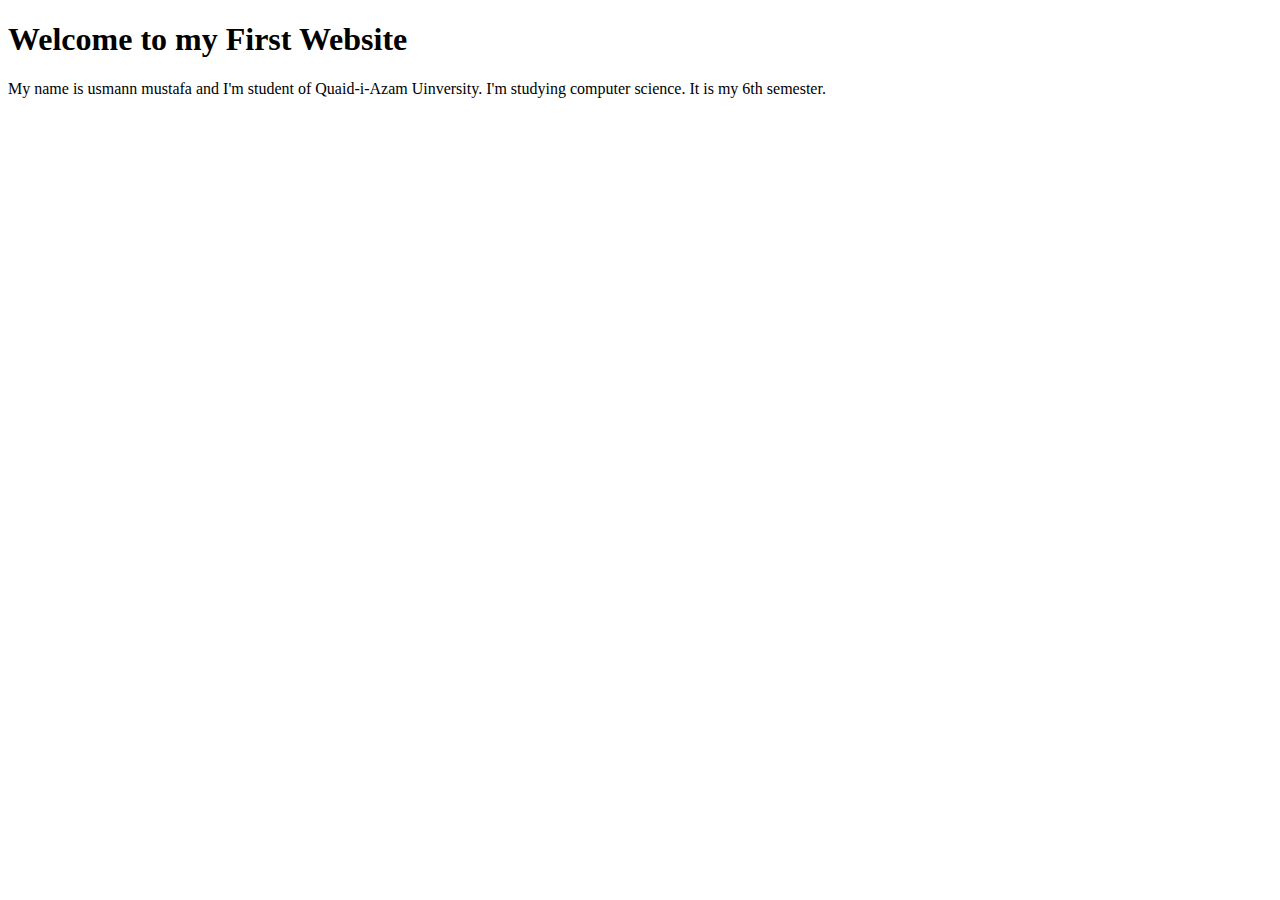
<file: index.html>
<!DOCTYPE html>
<html lang="en">
  <head>
    <meta charset="UTF-8" />
    <meta name="viewport" content="width=<device-width>, initial-scale=1.0" />
    <title>Document</title>
  </head>
  <body>
    <h1>Welcome to my First Website</h1>
    <p>
      My name is usmann mustafa and I'm student of Quaid-i-Azam Uinversity. I'm studying
      computer science. It is my 6th semester.
    </p>
  </body>
</html>
</file>
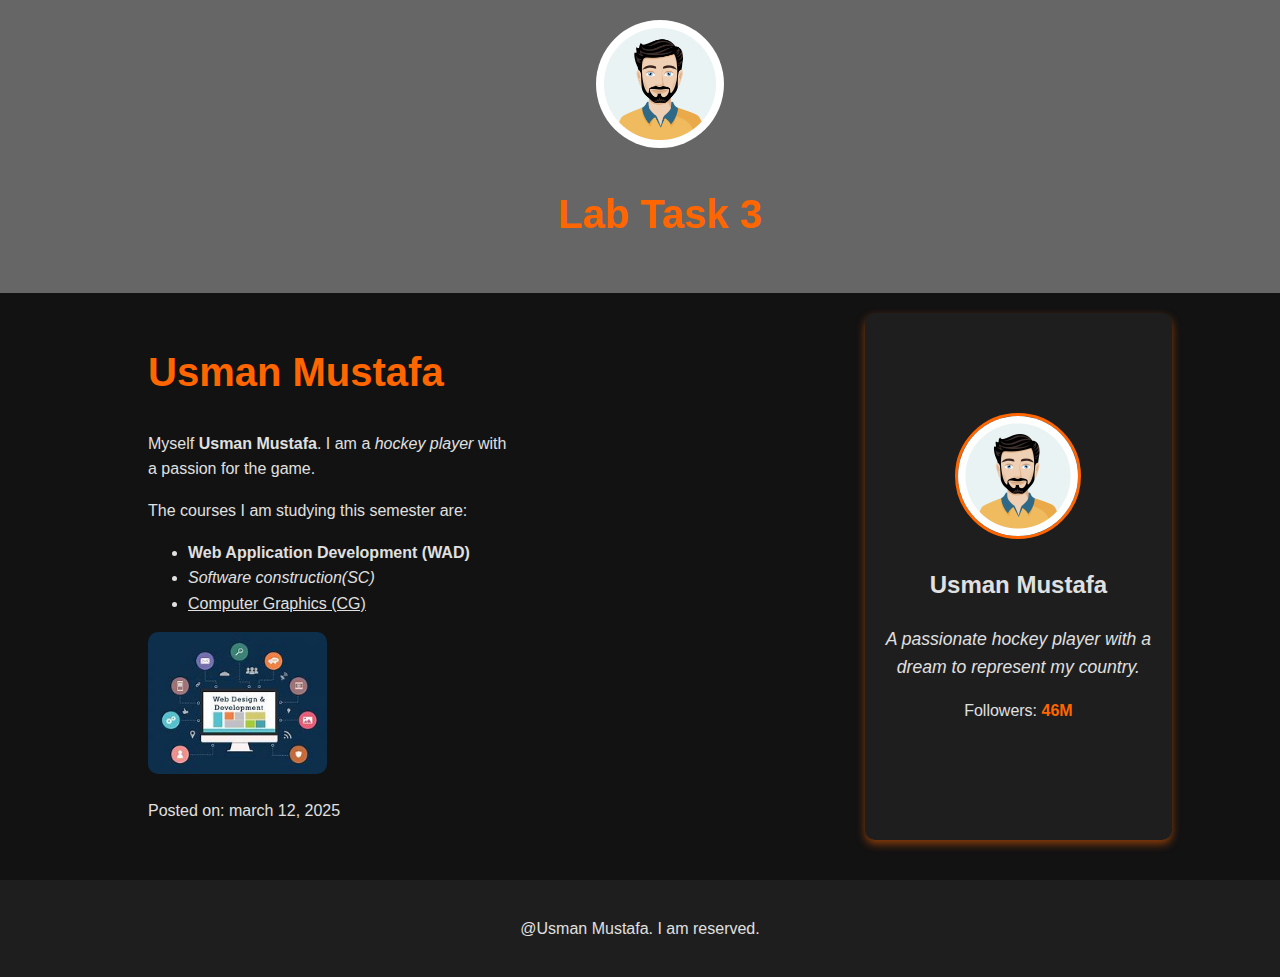
<file: lab3/index.html>
<!DOCTYPE html>
<html lang="en">
<head>
    <meta charset="UTF-8">
    <meta name="viewport" content="width=device-width, initial-scale=1.0">
    <title>Lab Task 3</title>
    <link rel="stylesheet" href="stylesheet.css">
</head>
<body>
    <header>
        <div class="logo-container">
            <img src="OIP.jfif" alt="Logo">
        </div>
        <h1>Lab Task 3</h1>
    </header>
    
    <main>
        <article>
            <h1>Usman Mustafa</h1>
            <p id="p1">Myself <b>Usman Mustafa</b>. I am a <i>hockey player</i> with a passion for the game.</p>
            <p id="p2">The courses I am studying this semester are:</p>
            <ul>
                <li><b>Web Application Development (WAD)</b></li>
                <li><i>Software construction(SC)</i></li>
                <li><u>Computer Graphics (CG)</u></li>
            </ul>
            <img src="download.jfif" alt="Hockey Player" class="article-img">
            <p id="time">Posted on: <time datetime="2025-03-12">march 12, 2025</time></p>
        </article>
        
        <aside class="profile-card">
            <img src="OIP.jfif" alt="Profile Picture" class="profile-img">
            <h2>Usman Mustafa</h2>
            <p class="bio">A passionate hockey player with a dream to represent my country.</p>
            <p class="followers">Followers: <span>46M</span></p>
        </aside>
    </main>
    
    <footer>
        <p>@Usman Mustafa.  I am reserved.</p>
    </footer>
</body>
</html>
</file>
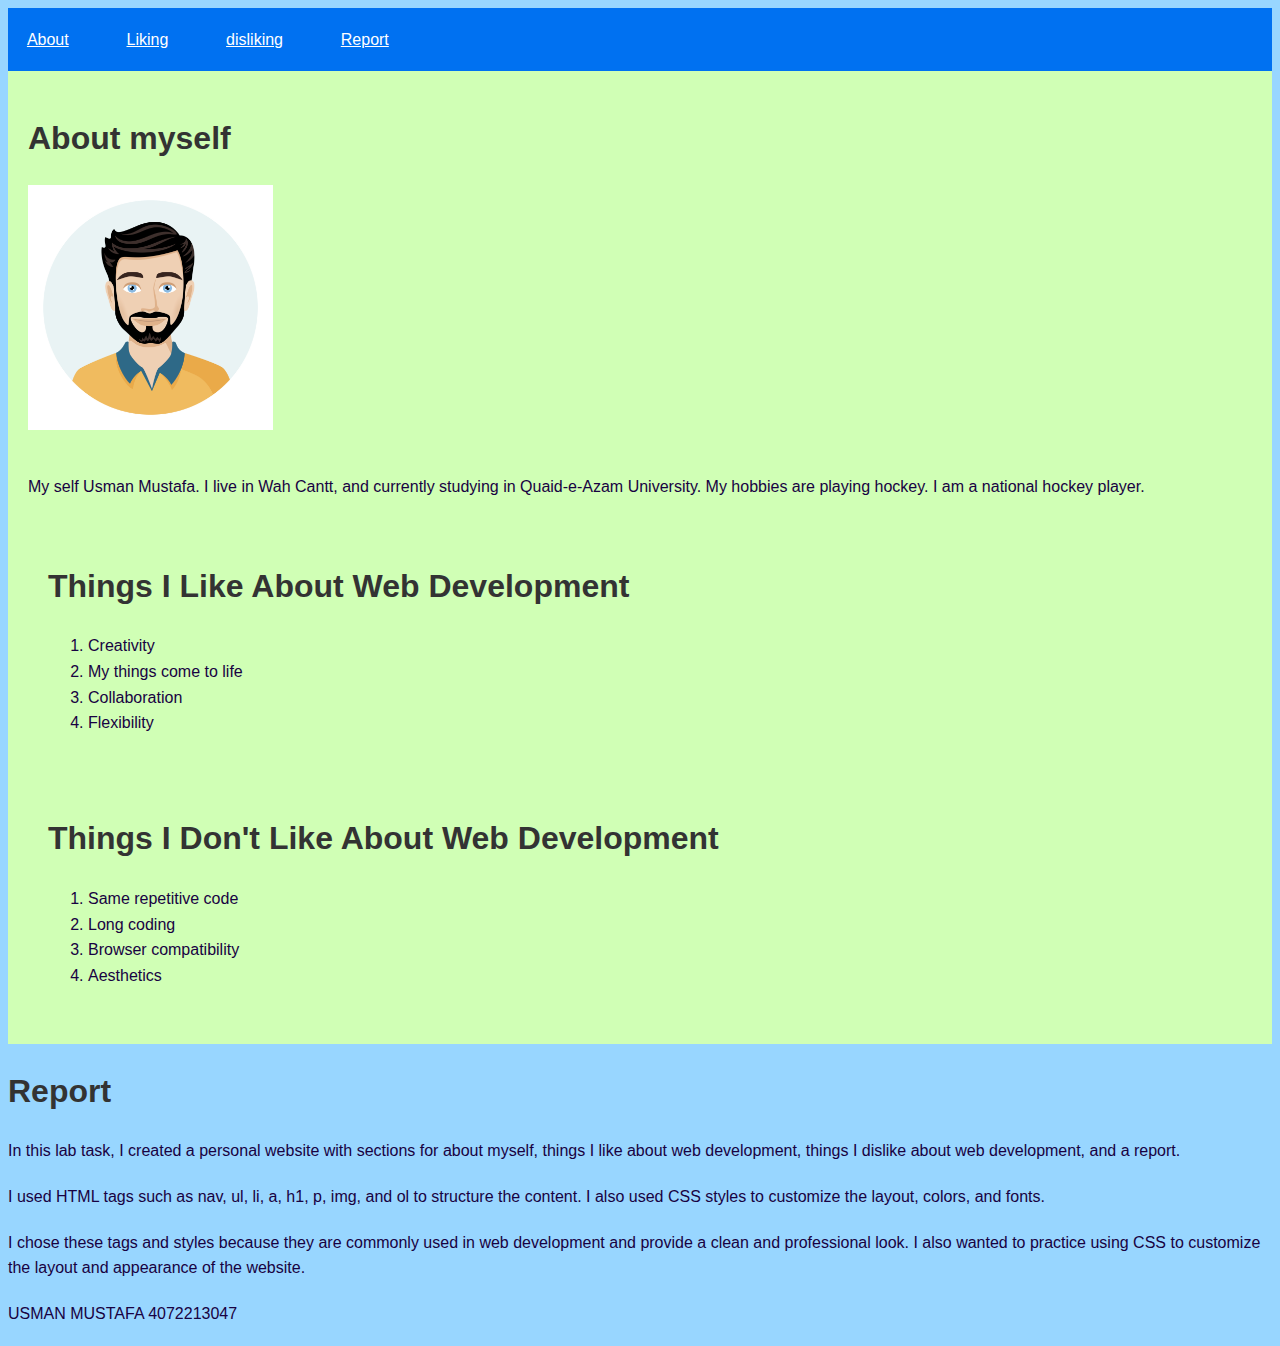
<file: lab2/lab2.html>
<!DOCTYPE html>
<html>
<head>
    <title>Lab Task 2</title>
    <link rel="stylesheet" href="stylesheet.css">
</head>
<body>
    <nav>
        <ul>
            <li><a href="#about">About</a></li>
            <li><a href="#likes"> Liking</a></li>
            <li><a href="#dislikes">disliking</a></li>
            <li><a href="#report">Report</a></li>
        </ul>
    </nav>
    <div id="about">
        <h1>About myself</h1>
        <div>
            <img src="OIP.jfif" alt="image inserted">
        </div>
        <div>
            <p>My self Usman Mustafa. I live in Wah Cantt, and currently studying in Quaid-e-Azam University. My hobbies are playing hockey. I am a national hockey player.</p>
        </div>
        <div id="likes">
            <h1>Things I Like About Web Development</h1>
            <ol>
                <li>Creativity</li>
                <li>My things come to life</li>
                <li>Collaboration</li>
                <li>Flexibility</li>
            </ol>
        </div>
        <div id="dislikes">
            <h1>Things I Don't Like About Web Development</h1>
            <ol>
                <li>Same repetitive code</li>
                <li>Long coding</li>
                <li>Browser compatibility</li>
                <li>Aesthetics</li>
            </ol>
        </div>
    </div>
    <div id="report">
        <h1>Report</h1>
        <p>In this lab task, I created a personal website with sections for about myself, things I like about web development, things I dislike about web development, and a report.</p>
        <p>I used HTML tags such as nav, ul, li, a, h1, p, img, and ol to structure the content. I also used CSS styles to customize the layout, colors, and fonts.</p>
        <p>I chose these tags and styles because they are commonly used in web development and provide a clean and professional look. I also wanted to practice using CSS to customize the layout and appearance of the website.</p>

    </div>
    <footer>
        <p>USMAN MUSTAFA 4072213047</p>
    </footer>
</body>
</html>
</file>
<file: lab3/stylesheet.css>
:root {
    --primary-color: #ffffff;
    --secondary-color: #ff6600;
    --background-color: #121212;
    --card-bg-color: #1e1e1e;
    --text-color: #e0e0e0;
    --font-family: 'Poppins', sans-serif;
}

body {
    font-family: var(--font-family);
    line-height: 1.6;
    color: var(--text-color);
    background-color: var(--background-color);
    margin: 0;
    padding: 0;
}

h1 {
    font-size: 2.5em;
    color: var(--secondary-color);
    font-weight: bold;
}


header {
    width: 100%;
    background-color: #676666;
    padding: 20px;
    text-align: center;
}

.logo-container img {
    width:10%;
        height: 50%;
    border-radius: 50%;
}

nav {
    margin-top: 10px;
}

nav a {
    color: var(--primary-color);
    text-decoration: none;
    margin: 0 15px;
    font-size: 1.2em;
}


main {
    width: 80%;
    margin-left:10%;
    margin-right: 0%;
    padding: 20px;
    display: table;
  
}

article {
    width: 50%;
    vertical-align: middle;
    text-align: left;
    padding-right: 20px;
}

.article h1 {
    color: var(--secondary-color);
}

.article-img {
    width: 50%;
    margin: auto;
    border-radius: 10px;
}


.profile-card {
    display: table-cell;
    width: 30%;
    background-color: var(--card-bg-color);
    color: var(--text-color);
    padding: 20px;
    text-align: center;
    border-radius: 10px;
    box-shadow: 0 4px 8px rgba(255, 102, 0, 0.5);
    vertical-align: middle;
 
}

.profile-img {
    width: 120px;
    height: 120px;
    border-radius: 50%;
    border: 3px solid var(--secondary-color);
}

.bio {
    font-style: italic;
    font-size: 1.1em;
}

.followers span {
    font-weight: bold;
    color: var(--secondary-color);
}


footer {
    margin-top: 20px;
    padding: 20px;
    text-align: center;
    background-color: var(--card-bg-color);
}
</file>
<file: lab2/stylesheet.css>
body {
    font-family: Arial, sans-serif;
    line-height: 1.6;
    color: rgb(24, 2, 66);
    background-color: #98d6ff;
}
nav ul {
    list-style: none;
    margin: 0;
    padding: 0;
    overflow: hidden;
    background-color: rgb(0, 113, 241);  
}
nav ul li {
    float: left;
    margin-right: 20px;
}
nav ul li a {
    display: block;
    color: rgb(255, 255, 255);
    text-align: center;
    padding: .5cm;  
}
nav ul li a:hover {
    background-color: rgb(31, 3, 75);
}
#about, #likes, #dislikes {
    margin:  auto;
    padding: 20px;
    background-color: rgb(208, 255, 181);
    
}
h1 {
    color: #333; 
}
p {
    margin-bottom: 20px;
}

img {
    width: 20%;
    height: auto;
    margin-bottom: 20px;
}
</file>
